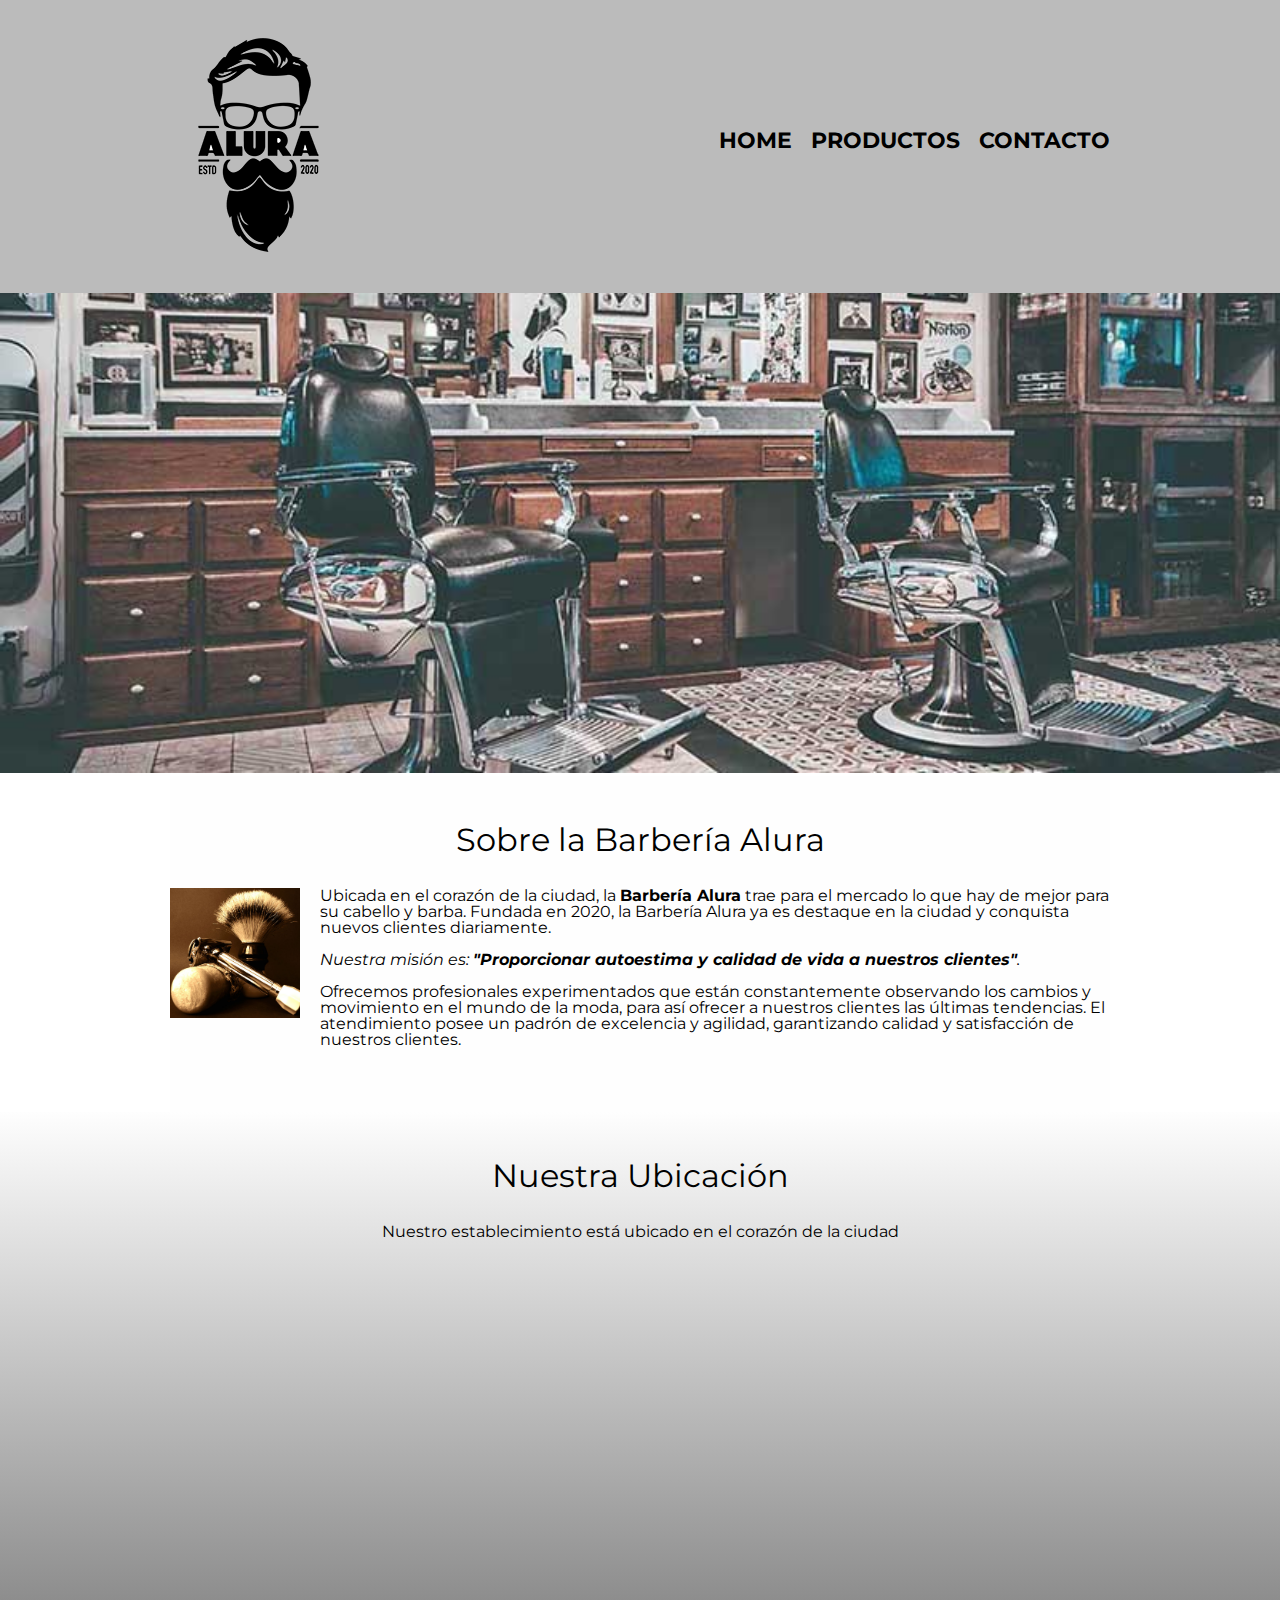
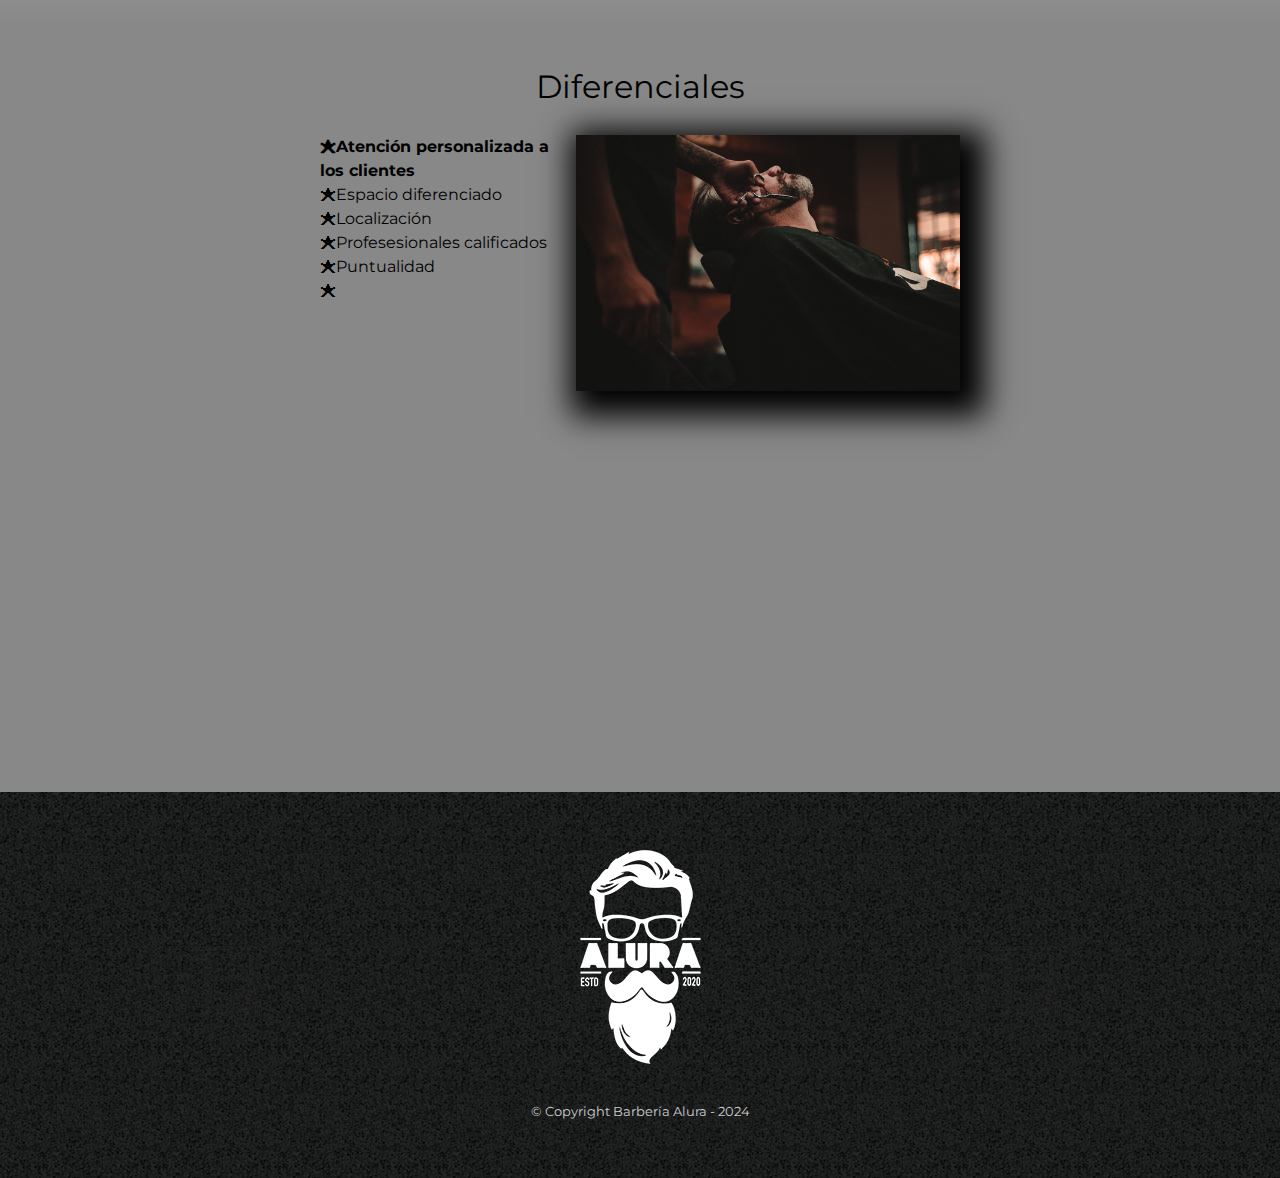
<file: index.html>
<!DOCTYPE html>

<html lang="es">
    
    <head>

        <meta charset="UTF-8"> 
        <meta name="viewport" content="width=device-width">
        <title>Barbería Alura</title>
        <link rel="stylesheet" href="reset.css/reset.css">
        <link rel="stylesheet" href="style.css">
        <link href="https://fonts.googleapis.com/css2?family=Montserrat:wght@300&display=swap" rel="stylesheet">
    
    </head>

    <body>

        <header>
            <div class="caja">
                <h1><img src="imagenes/logo.png"></h1>
                <nav>
                    <ul>
                        <li><a href="index.html">Home</a></li>
                        <li><a href="productos.html">Productos</a></li>
                        <li><a href="contacto.html">Contacto</a></li>
                    </ul>
                </nav>
            </div>
        </header>

        <img class="banner" src="banner/banner.jpg">
        
        <main>
            <section class="principal">

                <h2 class="titulo-principal">Sobre la Barbería Alura</h2>
                
                <img class="utensilios" src="imagenes/utensilios[1].jpg" alt="utensilios de un barbero">

                <p>Ubicada en el corazón de la ciudad, la <strong>Barbería Alura</strong> trae para el mercado lo que hay de mejor para su cabello y barba. Fundada en 2020, la Barbería Alura ya es destaque en la ciudad y conquista nuevos clientes diariamente.</p>
    
                <p id="mision"><em>Nuestra misión es: <strong>"Proporcionar autoestima y calidad de vida a nuestros clientes"</strong>.</em></p>
    
                <p>Ofrecemos profesionales experimentados que están constantemente observando los cambios y movimiento en el mundo de la moda, para así ofrecer a nuestros clientes las últimas tendencias. El atendimiento posee un padrón de excelencia y agilidad, garantizando calidad y satisfacción de nuestros clientes.</p> 
    
            </section>
    
            <section class="mapa">
                <h3 class="titulo-principal">Nuestra Ubicación</h3>
                <p>Nuestro establecimiento está ubicado en el corazón de la ciudad</p>

                <div class="mapa-contenido">
                    <iframe src="https://www.google.com/maps/embed?pb=!1m18!1m12!1m3!1d34784.869470159!2d-46.65499870427411!3d-23.593248407555798!2m3!1f0!2f0!3f0!3m2!1i1024!2i768!4f13.1!3m3!1m2!1s0x94ce5a2b2ed7f3a1%3A0xab35da2f5ca62674!2sCaelum%20-%20Education%20and%20Innovation!5e0!3m2!1ses-419!2sbr!4v1602972945026!5m2!1ses-419!2sbr" width="100%" height="300" frameborder="0" style="border:0;" allowfullscreen="" aria-hidden="false" tabindex="0"></iframe>
                </div>
            </section>

            <section class="diferenciales">
    
                <h3 class="titulo-principal">Diferenciales</h3>
            
                <div class="contenido-diferenciales">
                    <ul class="lista-diferenciales">
                        <li class="items">Atención personalizada a los clientes</li>
                        <li class="items">Espacio diferenciado</li>
                        <li class="items">Localización</li>
                        <li class="items">Profesesionales calificados</li>
                        <li class="items">Puntualidad</li>
                        <li class="items"></li>
                    </ul><img src="diferenciales/diferenciales.jpg" class="imagen-diferenciales">

                </div>
                <div class="video">
                    <iframe width="100%" height="315" src="https://www.youtube.com/embed/rmHaFBiX4ds?si=NH_89nxPprZV6_Ia" title="YouTube video player" frameborder="0" allow="accelerometer; autoplay; clipboard-write; encrypted-media; gyroscope; picture-in-picture; web-share" allowfullscreen></iframe>
                </div>
            </section>

        </main>
        
        <footer>
            <img src="imagenes/logo-blanco.png">
            <p class="copyright">&copy Copyright Barbería Alura - 2024</p>
        </footer>

    </body>
</html>
</file>
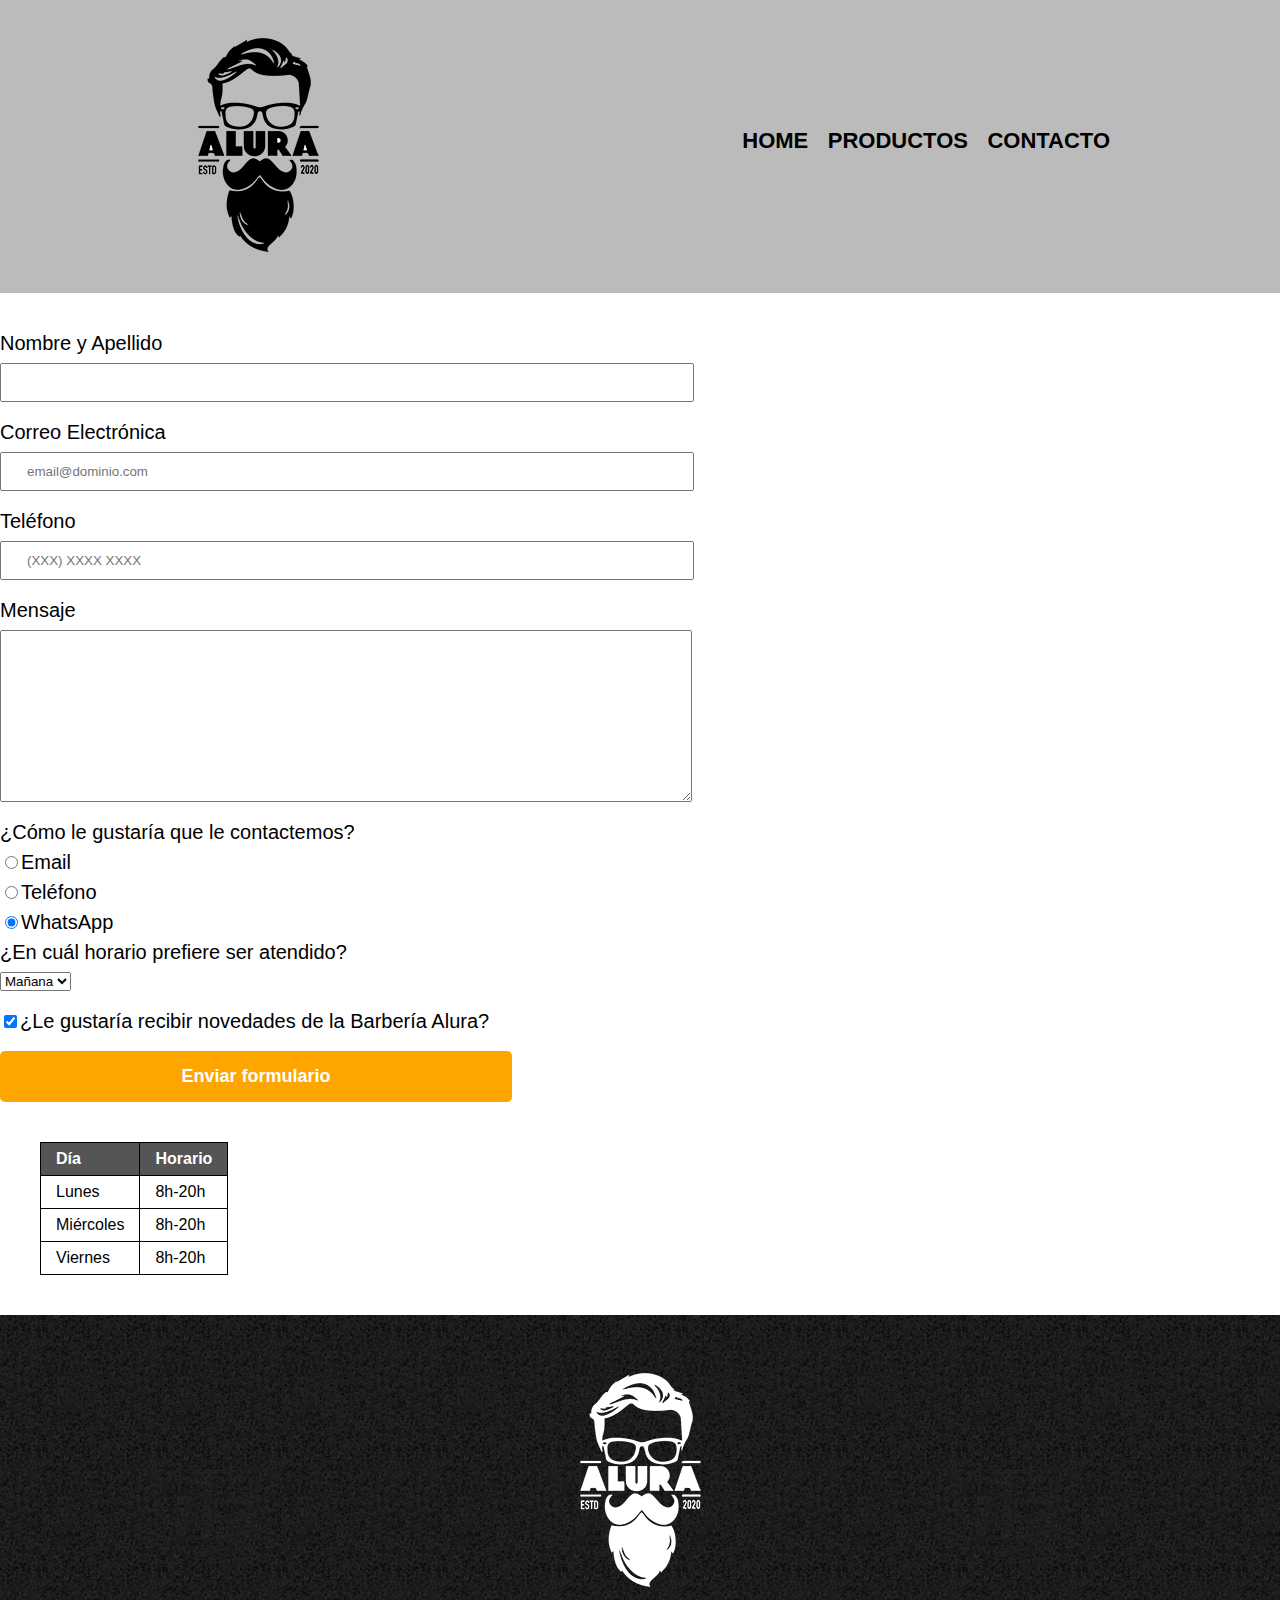
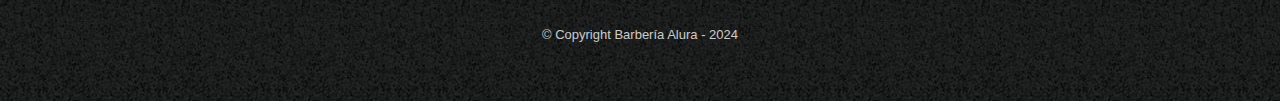
<file: contacto.html>
<!DOCTYPE html>

<html>
    <head>
        <meta charset="UTF-8">
        <title>Contacto - Barbería Alura</title>
        <link rel="stylesheet" href="reset.css/reset.css">
        <link rel="stylesheet" href="style.css">
    </head>
    <body>
        <header>
            <div class="caja">
                <h1><img src="imagenes/logo.png" alt="Logo de la Barbería Alura"></h1>
                <nav>
                    <ul>
                        <li><a href="index.html">Home</a></li>
                        <li><a href="productos.html">Productos</a></li>
                        <li><a href="contacto.html">Contacto</a></li>
                    </ul>
                </nav>
            </div>
        </header>
        <main>
            <form>
                <label for="nombreapellido">Nombre y Apellido</label>
              <input type="text" id="nombreapellido" class="input-padron" required>
              
                <label for="correoelectronico">Correo Electrónica</label>
                <input type="email" id="correoelectronico" class="input-padron" required placeholder="email@dominio.com">

                <label for="telefono">Teléfono</label>
                <input type="tel" id="telefono"class="input-padron" required placeholder="(XXX) XXXX XXXX">

                <label for="mensaje">Mensaje</label>
                <textarea cols="70" rows="10" id="mensaje"class="input-padron" required></textarea>

                <fieldset>
                    <legend>¿Cómo le gustaría que le contactemos?</legend>

                    <label for="radio-email"><input type="radio" name="contacto" value="email" id="radio-email">Email</label>

                    <label for="radio-telefono"><input type="radio" name="contacto" value="telefono" id="radio-telefono">Teléfono</label>

                    <label for="radio-whatsapp"><input type="radio" name="contacto" value="whatsapp" id="radio-whatsapp" checked>WhatsApp</label>
                </fieldset>
                
                <fieldset>
                    <legend>¿En cuál horario prefiere ser atendido?</legend>
                    <select>
                        <option>Mañana</option>
                        <option>Tarde</option>
                        <option>Noche</option>
                    </select>
                </fieldset>
                <label class="checkbox"><input type="checkbox" checked>¿Le gustaría recibir novedades de la Barbería Alura?</label>

                <input type="submit" value="Enviar formulario" class="enviar">

            </form>

            <table>
                <thead>
                    <tr>
                        <td>Día</td>
                        <td>Horario</td>
                    </tr>
                </thead>
                <tbody>
                    <tr>
                        <td>Lunes</td>
                        <td>8h-20h</td>
                    </tr>
                    <tr>
                        <td>Miércoles</td>
                        <td>8h-20h</td>
                    </tr>
                    <tr>
                        <td>Viernes</td>
                        <td>8h-20h</td>
                    </tr>
                </tbody>
                
            </table>

        </main>
        <footer>
            <img src="imagenes/logo-blanco.png" alt="Logo de la Barbería Alura">
            <p class="copyright">&copy Copyright Barbería Alura - 2024</p>
        </footer>
    </body>
</html>
</file>
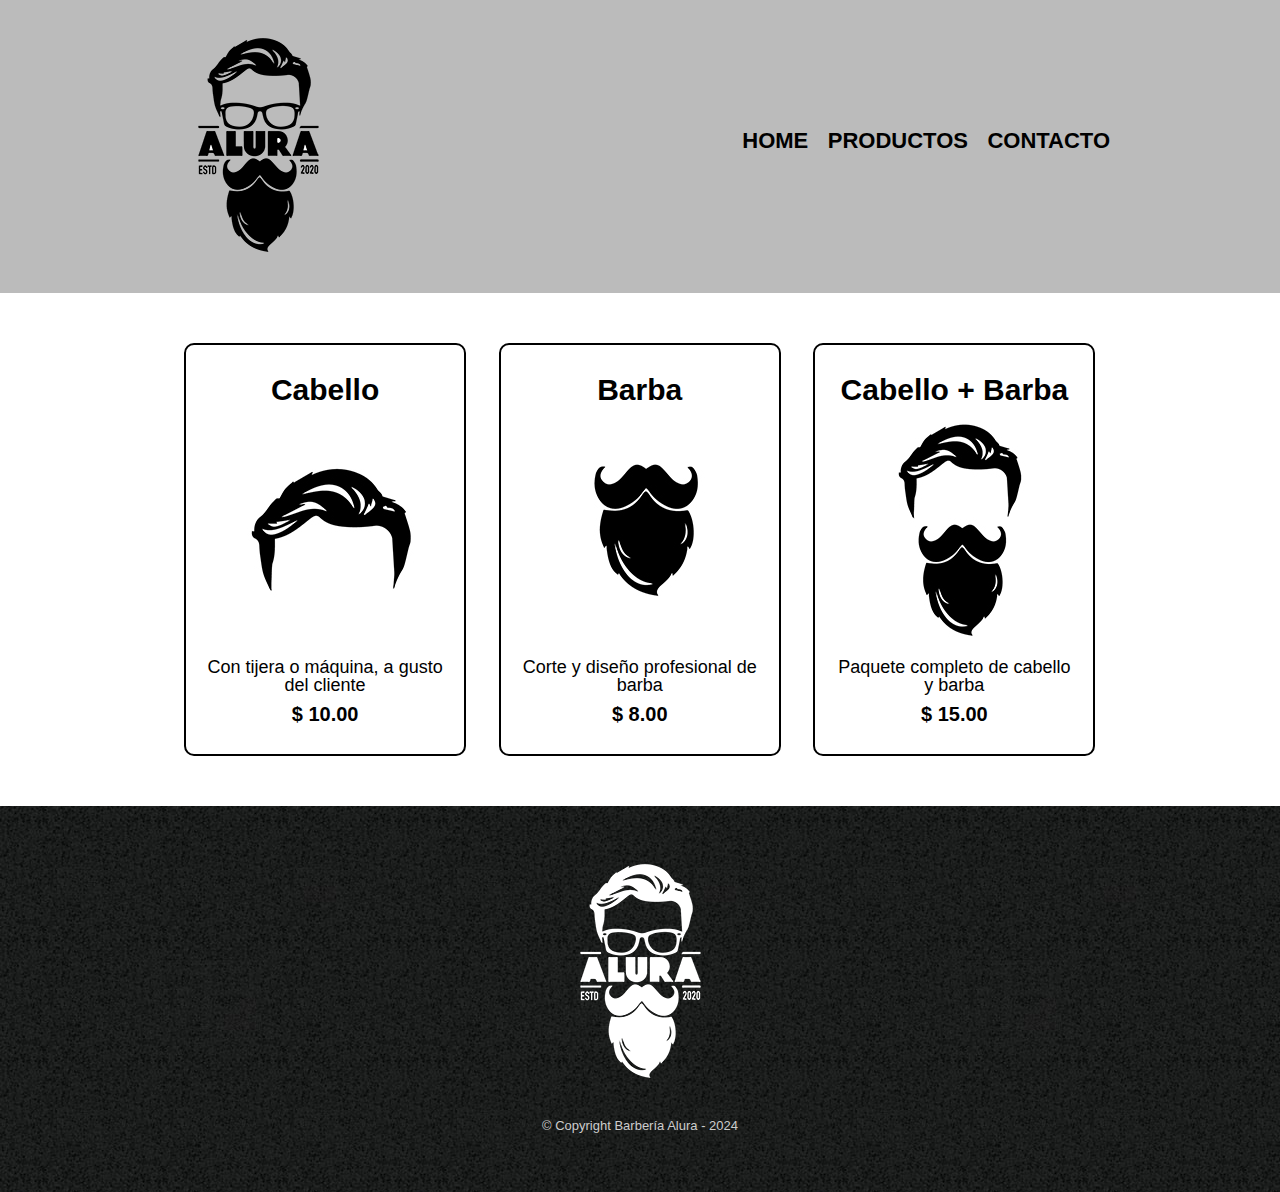
<file: productos.html>
<!DOCTYPE html>

<html>
    <head>
        <meta charset="UTF-8">
        <title>Productos - Barbería Alura</title>
        <link rel="stylesheet" href="reset.css/reset.css">
        <link rel="stylesheet" href="style.css">
    </head>
    <body>
        <header>
            <div class="caja">
                <h1><img src="imagenes/logo.png"></h1>
                <nav>
                    <ul>
                        <li><a href="index.html">Home</a></li>
                        <li><a href="productos.html">Productos</a></li>
                        <li><a href="contacto.html">Contacto</a></li>
                    </ul>
                </nav>
            </div>
            
            
        </header>

        <main>
            <ul class="productos">
                <li>
                    <h2>Cabello</h2>
                    <img src="imagenes/cabello.jpg">
                    <p class="producto-descripcion">Con tijera o máquina, a gusto del cliente</p>
                    <p class="producto-precio">$ 10.00</p>
                </li>

                <li>
                    <h2>Barba</h2>
                    <img src="imagenes/barba.jpg">
                    <p class="producto-descripcion">Corte y diseño profesional de barba</p>
                    <p class="producto-precio">$ 8.00</p>
                </li>

                <li>
                    <h2>Cabello + Barba</h2>
                    <img src="imagenes/cabello+barba.jpg">
                    <p class="producto-descripcion">Paquete completo de cabello y barba</p>
                    <p class="producto-precio">$ 15.00</p>
                </li>
             </ul>
        </main>

        <footer>
            <img src="imagenes/logo-blanco.png">
            <p class="copyright">&copy Copyright Barbería Alura - 2024</p>
        </footer>
    </body>
</html>
</file>
<file: style.css>
body {
    font-family: 'Montserrat', sans-serif;
}

header{
    background-color: #BBBBBB;
    padding: 20px 0;
}

.caja{
    width: 940px;
    position: relative;
    margin: 0 auto;
}

nav{
    position: absolute;
    top: 110px;
    right: 0;
}

nav li{
    display: inline;
    margin: 0 0 0 15px;
}


nav a{
    text-transform: uppercase;
    color: #000000;
    font-weight: bold;
    font-size: 22px;
    text-decoration: none;
}

nav a:hover{
    color: #c78c19;
    text-decoration: underline; 
}

.productos{
    width: 940px;
    margin: 0 auto;
    padding: 50px;
}

.productos li{
    display: inline-block;
    text-align: center;
    width: 30%;
    vertical-align: top;
    margin: 0 1.5%;
    padding: 30px 20px;
    box-sizing: border-box;
    border: 2px solid #000000;
    border-radius: 10px;
}

.productos li:hover{
    border-color: #c78c19;
    font-size: 33px;
}

.productos li:active{
    border-color: #088c19;
}

.productos h2{
    font-size: 30px;
    font-weight: bold;
}

.productos li:hover h2{
    font-size: 33px;
}

.producto-descripcion{
    font-size: 18px;
}

.producto-precio{
    font-size: 20px;
    font-weight: bold;
    margin-top: 10px;
}

footer{
    text-align: center;
    background: url(imagenes/bg.jpg);
    padding: 40px;
}

.copyright{
    color: #cccccc;
    font-size: 13px;
    margin: 20px;
}

form{
    margin:40px 0;
}

form label, form legend{
    display: block;
    font-size: 20px;
    margin: 0 0 10px;
}

.input-padron{
    display: block;
    margin: 0 0 20px;
    padding: 10px 25px;
    width: 50%;
}

.checkbox{
    margin: 20px 0;
}

.enviar {
    width: 40%;
    padding: 15px 0;
    font-size: 18px;
    font-weight: bold;
    color: white;
    background-color: orange;
    border: none;
    border-radius: 5px;
    transition: 1s all;
    cursor: pointer;
}

.enviar:hover {
    background: darkorange;
    transform: scale(1.2);
}

table {
    margin: 40px 40px;
}

thead {
    background: #555;
    color: white;
    font-weight: bold;
}

td, th {
    border: 1px solid #000000;
    padding: 8px 15px;
}

/*CSS para nuestra pagina inicial*/

.banner {
    width: 100%;
}

.principal {
    padding: 3em 0;
    background: #FEFEFEFE;
    width: 940px;
    margin: 0 auto;
}

.titulo-principal {
    text-align: center;
    font-size: 2em;
    margin: 0 0 1em;
    clear: left;
}

.principal p {
    margin: 0 0 1em;
}

.principal strong {
    font-weight: bold;
}

.principal em {
    font-style: italic;
}

.utensilios {
    width: 130px;
    float: left;
    margin: 0 20px 20px 0;
}

.mapa {
    padding: 3em 0;
    background:linear-gradient(#FEFEFEFE, #888888);
}

.mapa p {
    margin: 0 0 2em;
    text-align: center;
}

.mapa-contenido {
    width: 940px;
    margin: 0 auto;
}

.diferenciales {
    padding: 3em 0;
    background: #888888;
}

.contenido-diferenciales {
    width: 640px;
    margin: 0 auto;
}

.lista-diferenciales {
    width: 40%;
    display: inline-block;
    vertical-align: top;
}

.items {
    line-height: 1.5;
}

.items:before {
    content: "🟊";
}

.items:first-child {
    font-weight: bold;
}

.imagen-diferenciales {
    width: 60%;
    box-shadow: 10px 10px 30px 15px #000000;
    transition: 400ms;
}

.imagen-diferenciales:hover {
    opacity: 0.3;
}

.video {
    width: 560px;
    margin: 1em auto;
}

@media screen and (max-width:480px) {
    h1{
        text-align: center;
    }
    nav{
        position: static;
    }
    .caja, .principal, .mapa-contenido, .contenido-diferenciales, .video {
        width: auto;
    }
    .lista-diferenciales, .imagen-diferenciales{
        width: 100%;
    }
}
</file>
